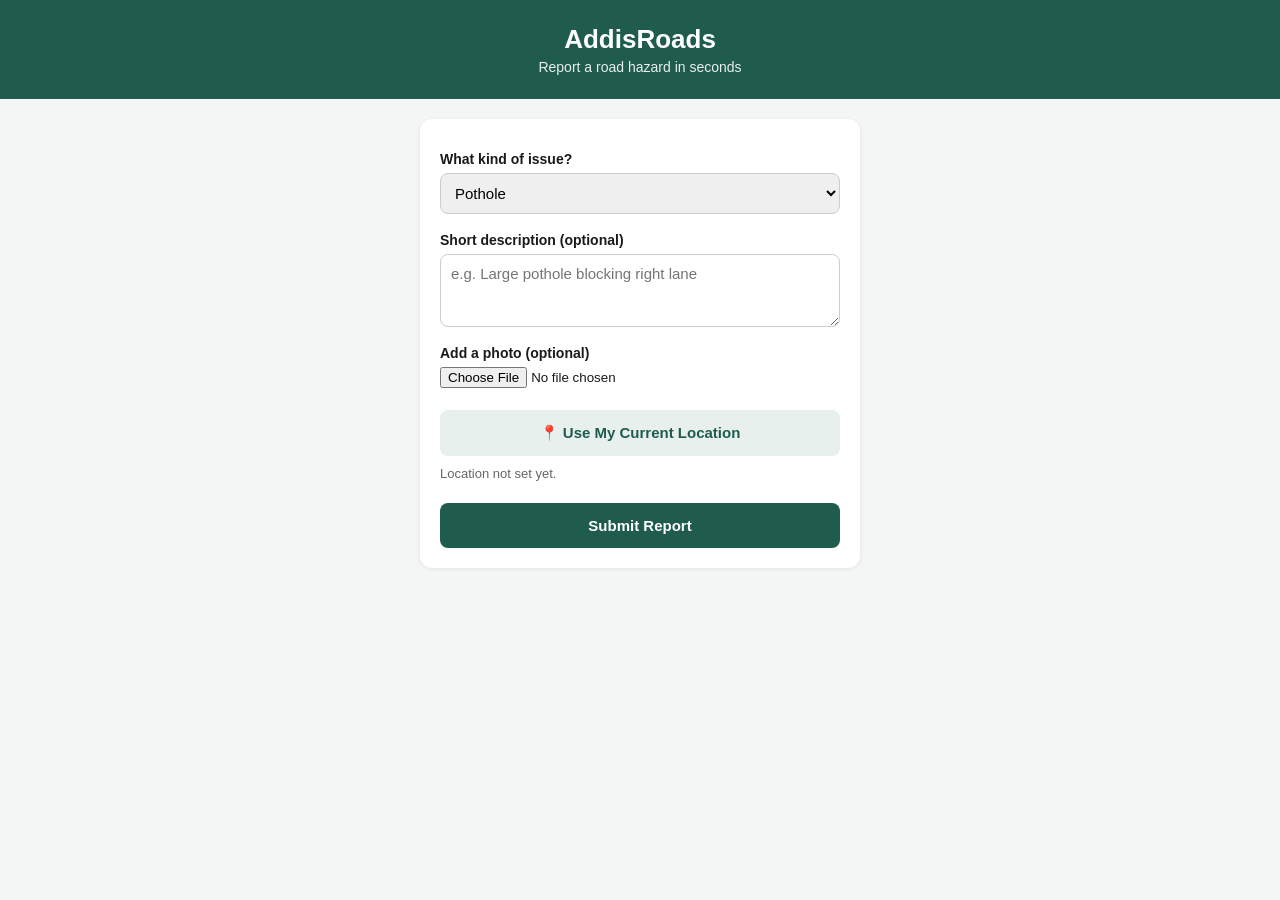
<file: index.html>
<!DOCTYPE html>
<html lang="en">
<head>
  <meta charset="UTF-8" />
  <meta name="viewport" content="width=device-width, initial-scale=1.0" />
  <title>AddisRoads</title>
  <link rel="stylesheet" href="style.css" />
</head>
<body>

  <header>
    <h1>AddisRoads</h1>
    <p>Report a road hazard in seconds</p>
  </header>

  <main>
    <form id="report-form">
      <label for="hazard_type">What kind of issue?</label>
      <select id="hazard_type" required>
        <option value="pothole">Pothole</option>
        <option value="accident">Accident</option>
        <option value="flooding">Flooding</option>
        <option value="road_collapse">Road Collapse</option>
        <option value="other">Other</option>
      </select>

      <label for="description">Short description (optional)</label>
      <textarea id="description" rows="3" placeholder="e.g. Large pothole blocking right lane"></textarea>
      <label for="photo">Add a photo (optional)</label>
      <input type="file" id="photo" accept="image/*" capture="environment" />

      <button type="button" id="get-location-btn">📍 Use My Current Location</button>
      <p id="location-status">Location not set yet.</p>

      <button type="submit" id="submit-btn">Submit Report</button>
    </form>

    <p id="result-message"></p>
  </main>

  <script src="app.js"></script>
</body>
</html>
</file>
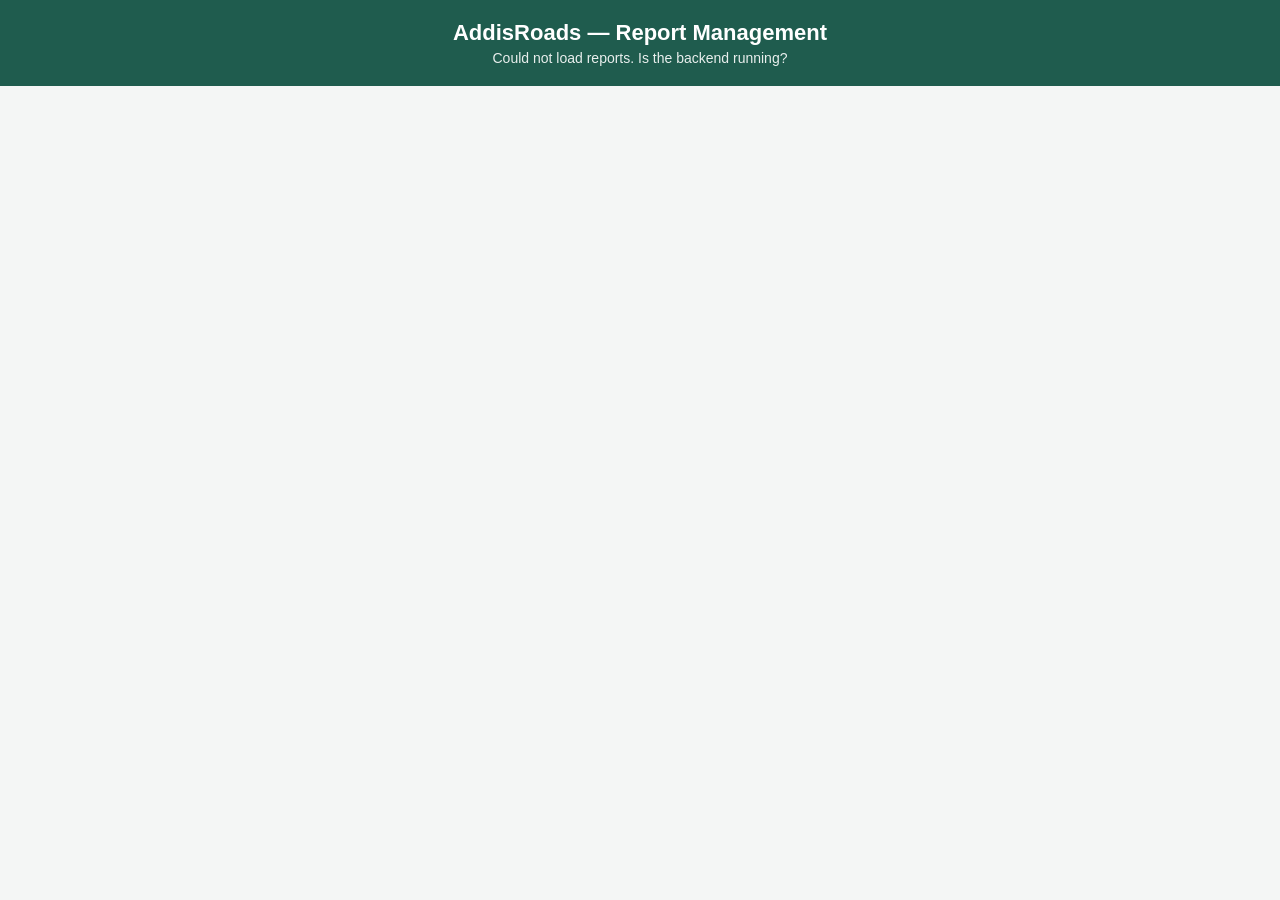
<file: authority.html>
<!DOCTYPE html>
<html lang="en">
<head>
  <meta charset="UTF-8" />
  <meta name="viewport" content="width=device-width, initial-scale=1.0" />
  <title>AddisRoads — Authority Dashboard</title>
  <link rel="stylesheet" href="authority.css" />
</head>
<body>

  <header>
    <h1>AddisRoads — Report Management</h1>
    <p id="report-count">Loading reports...</p>
  </header>

  <main>
    <div id="reports-list"></div>
  </main>

  <script src="authority.js"></script>
</body>
</html>
</file>
<file: style.css>
* {
  box-sizing: border-box;
}

body {
  margin: 0;
  font-family: -apple-system, Segoe UI, Roboto, Arial, sans-serif;
  background: #f4f6f5;
  color: #1a1a1a;
}

header {
  background: #1f5c4e;
  color: white;
  padding: 24px 20px;
  text-align: center;
}

header h1 {
  margin: 0 0 4px 0;
  font-size: 26px;
}

header p {
  margin: 0;
  opacity: 0.9;
  font-size: 14px;
}

main {
  max-width: 480px;
  margin: 0 auto;
  padding: 20px;
}

form {
  background: white;
  border-radius: 12px;
  padding: 20px;
  box-shadow: 0 1px 4px rgba(0, 0, 0, 0.08);
  display: flex;
  flex-direction: column;
  gap: 6px;
}

label {
  font-size: 14px;
  font-weight: 600;
  margin-top: 12px;
}

select,
textarea {
  padding: 10px;
  border-radius: 8px;
  border: 1px solid #ccc;
  font-size: 15px;
  font-family: inherit;
  resize: vertical;
}

button {
  margin-top: 16px;
  padding: 14px;
  border: none;
  border-radius: 8px;
  font-size: 15px;
  font-weight: 600;
  cursor: pointer;
}

#get-location-btn {
  background: #e8f0ee;
  color: #1f5c4e;
}

#submit-btn {
  background: #1f5c4e;
  color: white;
}

#submit-btn:disabled {
  background: #a8b8b4;
  cursor: not-allowed;
}

#location-status {
  font-size: 13px;
  color: #666;
  margin: 4px 0 0 0;
}

#result-message {
  text-align: center;
  font-weight: 600;
  margin-top: 16px;
}
</file>
<file: authority.css>
* {
  box-sizing: border-box;
}

body {
  margin: 0;
  font-family: -apple-system, Segoe UI, Roboto, Arial, sans-serif;
  background: #f4f6f5;
  color: #1a1a1a;
}

header {
  background: #1f5c4e;
  color: white;
  padding: 20px;
  text-align: center;
}

header h1 {
  margin: 0 0 4px 0;
  font-size: 22px;
}

header p {
  margin: 0;
  opacity: 0.9;
  font-size: 14px;
}

main {
  max-width: 700px;
  margin: 0 auto;
  padding: 20px;
}

.report-card {
  background: white;
  border-radius: 10px;
  padding: 16px;
  margin-bottom: 14px;
  box-shadow: 0 1px 4px rgba(0, 0, 0, 0.08);
  border-left: 6px solid #6b7280; /* overridden per hazard type below */
}

.report-card.pothole { border-left-color: #d97706; }
.report-card.accident { border-left-color: #dc2626; }
.report-card.flooding { border-left-color: #2563eb; }
.report-card.road_collapse { border-left-color: #7c2d12; }

.report-top {
  display: flex;
  justify-content: space-between;
  align-items: baseline;
}

.hazard-type {
  font-weight: 700;
  text-transform: capitalize;
  font-size: 16px;
}

.reported-date {
  font-size: 12px;
  color: #777;
}

.description {
  margin: 8px 0;
  font-size: 14px;
  color: #333;
}

.status-row {
  display: flex;
  align-items: center;
  gap: 10px;
  margin-top: 10px;
}

.status-row label {
  font-size: 13px;
  font-weight: 600;
}

select.status-select {
  padding: 6px 10px;
  border-radius: 6px;
  border: 1px solid #ccc;
  font-size: 14px;
}

.save-status-btn {
  padding: 6px 14px;
  border: none;
  border-radius: 6px;
  background: #1f5c4e;
  color: white;
  font-size: 13px;
  font-weight: 600;
  cursor: pointer;
}

.save-status-btn:disabled {
  background: #a8b8b4;
  cursor: not-allowed;
}

.save-confirmation {
  font-size: 12px;
  color: #1f5c4e;
  font-weight: 600;
}
</file>
